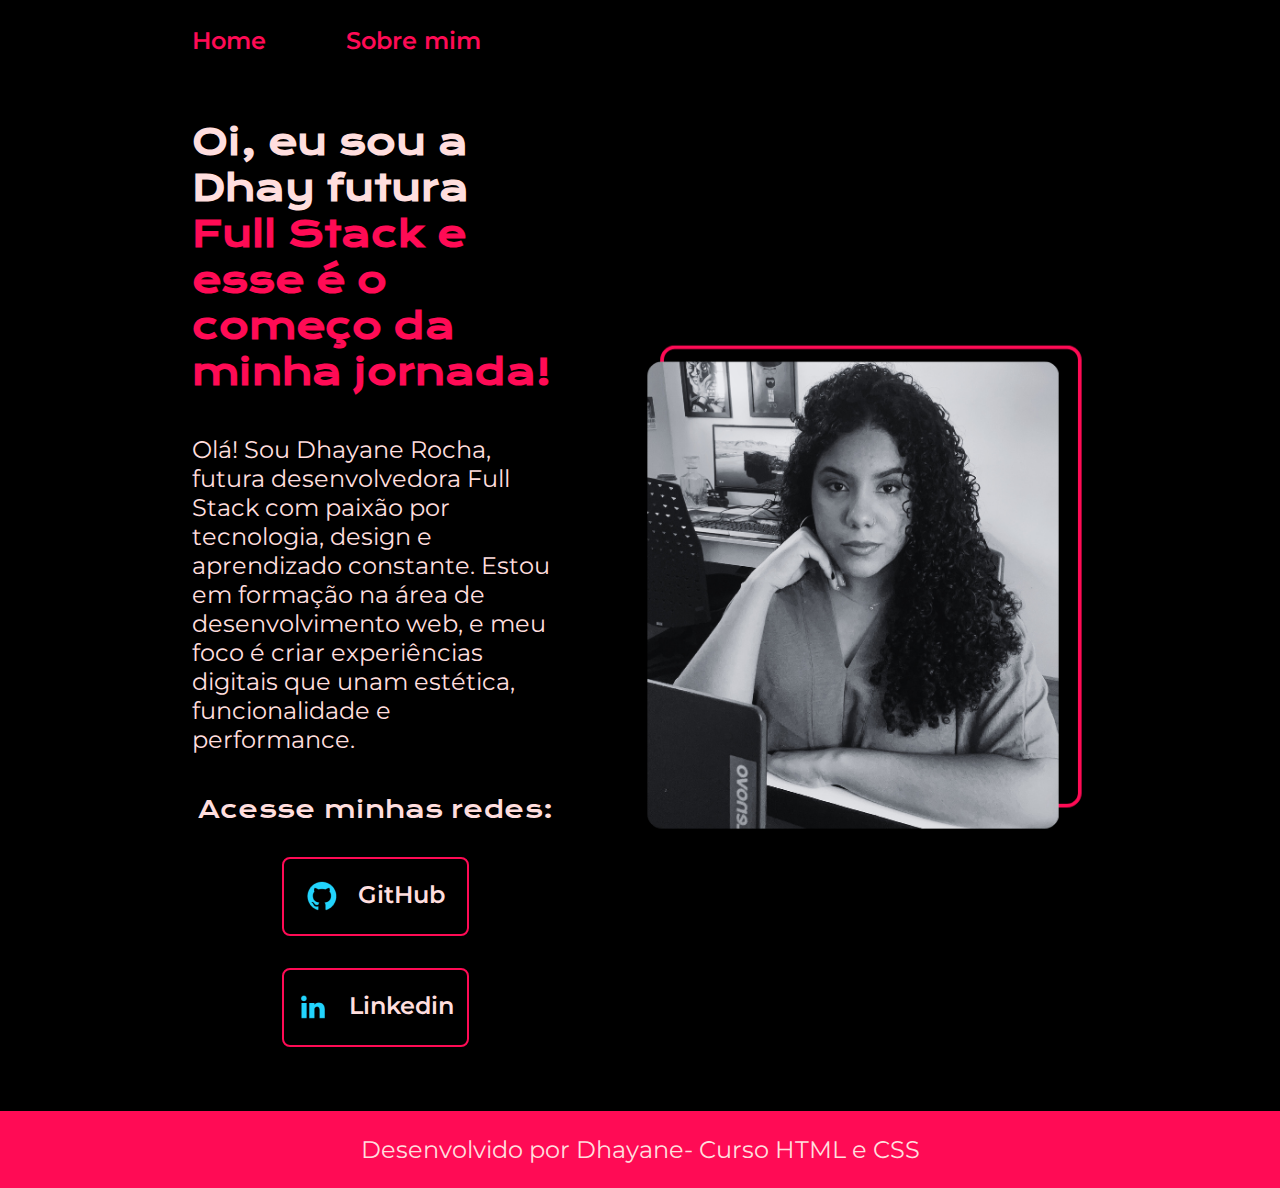
<file: index.html>
<!DOCTYPE html>
<html lang="pt-br">
<head>
    <meta charset="UTF-8">
    <meta name="viewport" content="width=device-width, initial-scale=1.0">
    <title>Portfolio Dhay</title>
    <link rel="stylesheet" href="./styles/style.css" >
</head>
<body>
    <header class="cabecalho">
        <nav class="cabecalho__menu">
            <a class="cabecalho__menu__link" href="index.html">Home</a>
            <a class="cabecalho__menu__link" href="about.html">Sobre mim</a>
        </nav>
    </header>
    <main class="apresentacao"> 
        <section class="apresentacao__conteudo">
            <h1 class="apresentacao__conteudotitulo">Oi, eu sou a Dhay futura <strong class="titulo-destaque"> Full Stack e esse é o começo da minha jornada!</strong></h1>
            <p class="apresentacao__conteudotexto">Olá! Sou Dhayane Rocha, futura desenvolvedora Full Stack com paixão por tecnologia, design e aprendizado constante. Estou em formação na área de desenvolvimento web, e meu foco é criar experiências digitais que unam estética, funcionalidade e performance.</p>
            <div class="apresentacao__links">
                <h2 class="apresentacao__links__subtitulo">Acesse minhas redes:</h2>
                <a class="apresentacao__links__link" href="https://github.com/dhayane" >
                    <img src="./assets/Logo Github.png" >
                    GitHub
                </a>
                <a class="apresentacao__links__link" href="https://www.linkedin.com/in/dhay-oliveira-686614359/">
                    <img src="./assets/Logo linkedin.png">
                    Linkedin
                </a>
            </div>
        </section>
        <img class="apresentacao__imagem" src="./assets/fotodhay.png" alt="Foto Dhayane">
    </main>
    <footer class="rodape">
        <p>Desenvolvido por Dhayane- Curso HTML e CSS</p>
    </footer>
</body>
</html>
</file>
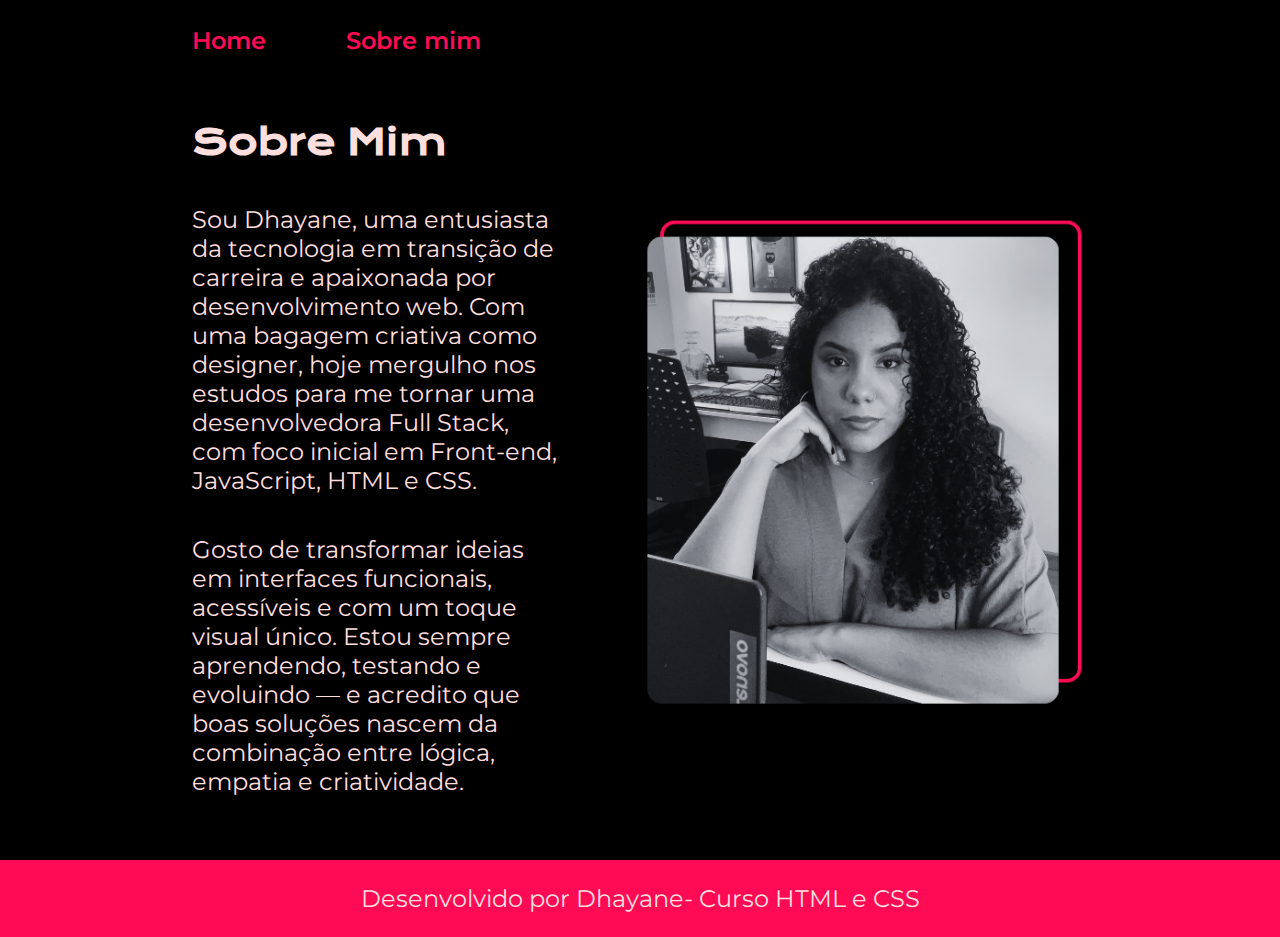
<file: about.html>
<!DOCTYPE html>
<html lang="pt-br">
<head>
    <meta charset="UTF-8">
    <meta name="viewport" content="width=device-width, initial-scale=1.0">
    <title>Sobre Mim</title>
    <link rel="stylesheet" href="./styles/style.css">
</head>
<body>
    <header class="cabecalho">
        <nav class="cabecalho__menu">
            <a class="cabecalho__menu__link" href="index.html">Home</a>
            <a class="cabecalho__menu__link" href="about.html">Sobre mim</a>
        </nav>
    </header>
    <main class="apresentacao">
        <section class="apresentacao__conteudo">
            <h1 class="apresentacao__conteudotitulo">Sobre Mim</h1>
            <p class="apresentacao__conteudotexto">Sou Dhayane, uma entusiasta da tecnologia em transição de carreira e apaixonada por desenvolvimento web. Com uma bagagem criativa como designer, hoje mergulho nos estudos para me tornar uma desenvolvedora Full Stack, com foco inicial em Front-end, JavaScript, HTML e CSS.
            </p>
            <p class="apresentacao__conteudotexto">Gosto de transformar ideias em interfaces funcionais, acessíveis e com um toque visual único. Estou sempre aprendendo, testando e evoluindo — e acredito que boas soluções nascem da combinação entre lógica, empatia e criatividade.</p>
        </section>
        <img class="apresentacao__imagem" src="./assets/fotodhay.png" alt="Foto Dhayane">
    </main>
    <footer class="rodape">
        <p>Desenvolvido por Dhayane- Curso HTML e CSS</p>
    </footer>
</body>
</html>
</file>
<file: styles/style.css>
@import url('https://fonts.googleapis.com/css2?family=Krona+One&display=swap');
@import url('https://fonts.googleapis.com/css2?family=Montserrat:ital,wght@0,100..900;1,100..900&display=swap');

:root {
    --cor-primaria: #000000;
    --cor-secundaria: #FFDEDE ;
    --cor-terciaria: #FF0B55;
    --cor-hover: #CF0F47;

    --fonte-primaria: "Krona One", sans-serif;
    --fonte-secundaria: "Montserrat", sans-serif;
}

*{
    margin: 0;
    padding: 0;
}

body {
    box-sizing: border-box;
    background-color: var(--cor-primaria);
    color: var(--cor-secundaria);
}

.titulo-destaque {
    color: var(--cor-terciaria);
}

.apresentacao {
    padding:5% 15%;
    display: flex;
    align-items: center;
    justify-content: space-between;
    gap: 82px;
}

.apresentacao__conteudo {
    width: 50%px;
    display: flex;
    flex-direction: column;
    gap: 40px;
}

.apresentacao__conteudotitulo {
    font-size: 2.25rem;
    font-family: var(--fonte-primaria);
}

.cabecalho {
    padding: 2% 0% 0% 15% ;
}

.cabecalho__menu { 
    display: flex;
    gap: 80px;
    
    
}

.cabecalho__menu__link {
    font-family: var(--fonte-secundaria);
    font-weight: 600;
    font-size: 1.5rem;
    color: var(--cor-terciaria);
    text-decoration: none;
}

.apresentacao__conteudotexto {
    font-size: 1.5rem;
    font-family: var(--fonte-secundaria);
}

.apresentacao__links {
    display: flex;
    flex-direction: column;
    align-items: center;
    justify-content: space-between;
    gap: 32px;
}

.apresentacao__links__subtitulo {
    font-family: var(--fonte-primaria);
    font-weight: 400;
    font-size: 1.5rem;
}

.apresentacao__links__link{
    display: flex;
    justify-content: center;
    gap: 20px ;
    border: 2px solid var(--cor-terciaria);
    width: 50%;
    text-align: center;
    border-radius: 8px;
    font-size: 1.5rem;
    font-weight: 600;
    padding: 21.5px 0;
    text-decoration: none;
    color: var(--cor-secundaria);
    font-family: var(--fonte-secundaria);
}

.apresentacao__links__link:hover{
    background-color: var(--cor-hover);
    padding: 3%;
}

.apresentacao__imagem {
    width: 50%;
}

.rodape {
    padding: 24px;
    color: var(--cor-secundaria);
    background-color: var(--cor-terciaria);
    text-align: center;
    font-family: var(--fonte-secundaria);
    font-size: 1.5rem;
    font-weight: 400;

}

@media (max-width: 1200px) {
    .cabecalho {
        padding: 10%;
    }  
    
    .cabecalho__menu {
        justify-content: center;
    }

    .apresentacao {
        flex-direction: column-reverse;
        padding: 5%;
    }

    .apresentacao__conteudo {
        width: auto;
    }

}
</file>
